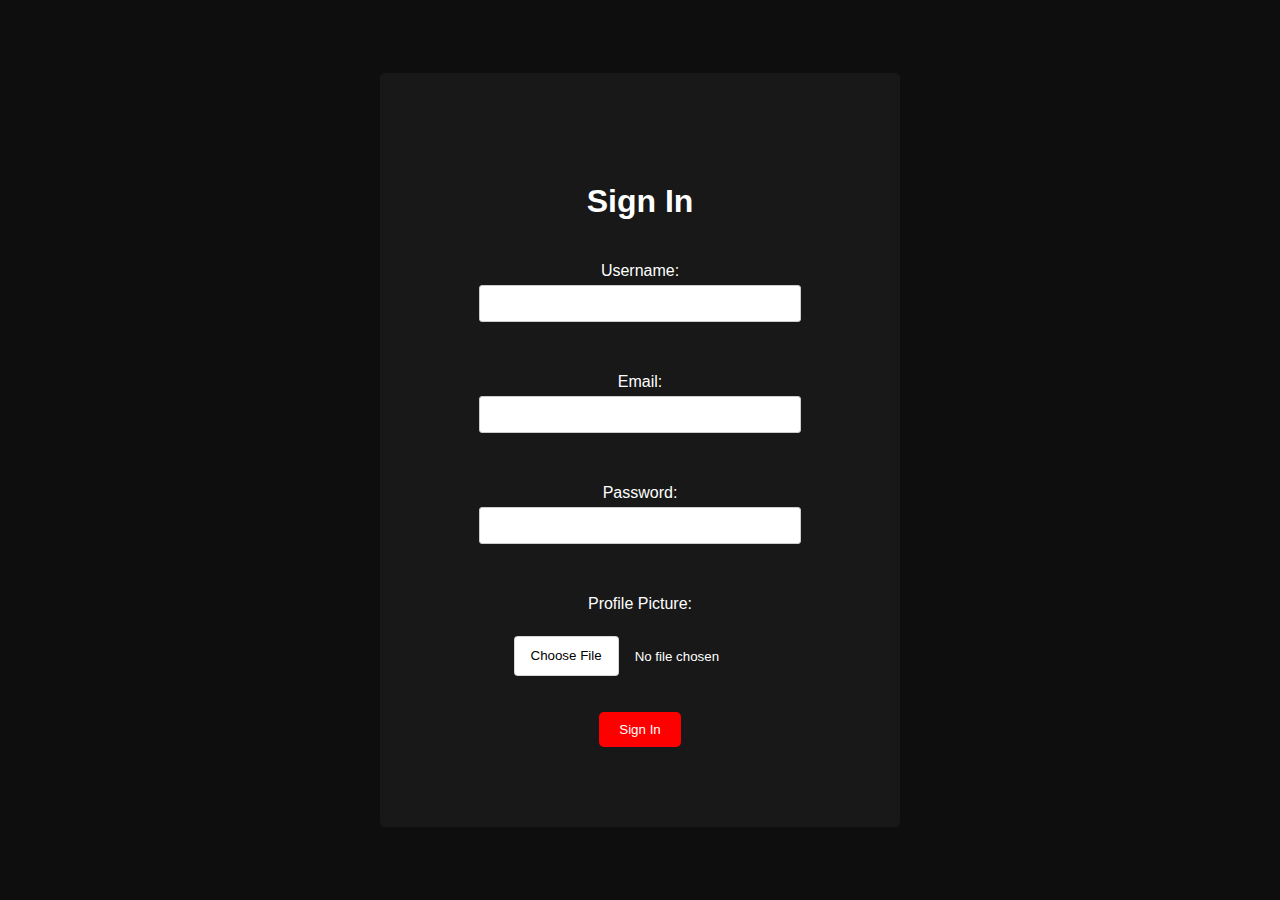
<file: signup.html>
<!DOCTYPE html>
<html lang="en">
<head>
  <meta charset="UTF-8">
  <meta name="viewport" content="width=device-width, initial-scale=1.0">
  <title>Sign In</title>
</head>
<style>
  body {
  background-color: #0e0e0e;
  color: #fff; 
  font-family: Arial, sans-serif; 
    display: flex;
    justify-content: center;
    align-items: center;
    min-height: 100vh;
    margin: 0;
}

.container {
    background-color: #181818;
    padding: 60px;
    width: 400px;
    border-radius: 5px;
    text-align: center;
}
h1 {
  color: #ffffff; 
  text-align: center; 
  margin-top: 50px; 
  font-size: xx-large;
}

form {
  display: flex; /* Arrange form elements horizontally */
  flex-direction: column; /* Stack elements vertically */
  align-items: center; /* Center elements horizontally */
  width: 300px; /* Set a fixed width for the form */
  margin: 0 auto; /* Center the form horizontally */
  padding: 20px; /* Add padding for better spacing */
 /* Light grey border */
  border-radius: 5px; /* Add rounded corners */
}

label {
  margin-bottom: 5px; /* Add some space between label and input */
  display: block; /* Make labels on separate lines */
}

input[type="text"],
input[type="email"],
input[type="password"] {
  width: 100%; /* Make input fields full width */
  padding: 10px; /* Add some padding for better input */
  border: 1px solid #ccc; /* Light grey border */
  border-radius: 3px; /* Add slightly rounded corners */
  margin-bottom: 15px; /* Add space between input fields */
}

button[type="submit"] {
  background-color: #ff0000; /* YouTube red background */
  color: #fff; /* White text color */
  padding: 10px 20px; /* Add padding for the button */
  border: none; /* Remove default button border */
  border-radius: 5px; /* Add rounded corners */
  cursor: pointer; /* Indicate clickable element */
  transition: background-color 0.2s ease-in-out; /* Smooth hover effect */
}

button[type="submit"]:hover {
  background-color: #e00000; /* Slightly darker red on hover */
}
input[type="file"]::file-selector-button {
  border-radius: 4px;
  padding: 0 16px;
  height: 40px;
  cursor: pointer;
  background-color: white;
  border: 1px solid rgba(0, 0, 0, 0.16);
  box-shadow: 0px 1px 0px rgba(0, 0, 0, 0.05);
  margin-right: 16px;
  transition: background-color 200ms;
}

/* file upload button hover state */
input[type="file"]::file-selector-button:hover {
  background-color: #f3f4f6;
}

/* file upload button active state */
input[type="file"]::file-selector-button:active {
  background-color: #e5e7eb;
}



</style>
<body>
  <div class="container">
  <h1>Sign In</h1>
  <form action="uploaduser.php" method="post" enctype="multipart/form-data">
    <label for="username">Username:</label>
    <input type="text" id="username" name="username" required><br><br>
    <label for="email">Email:</label>
    <input type="email" id="email" name="email" required><br><br>
    <label for="password">Password:</label>
    <input type="password" id="password" name="password" required><br><br>
    <label for="profilePicture">Profile Picture:</label><br>
    <input type="file" class='inputfile' id="profilePicture" name="profilePicture"><br><br>
    <button type="submit" name="upload">Sign In</button>
  </form>
</div>
</body>
</html>
</file>
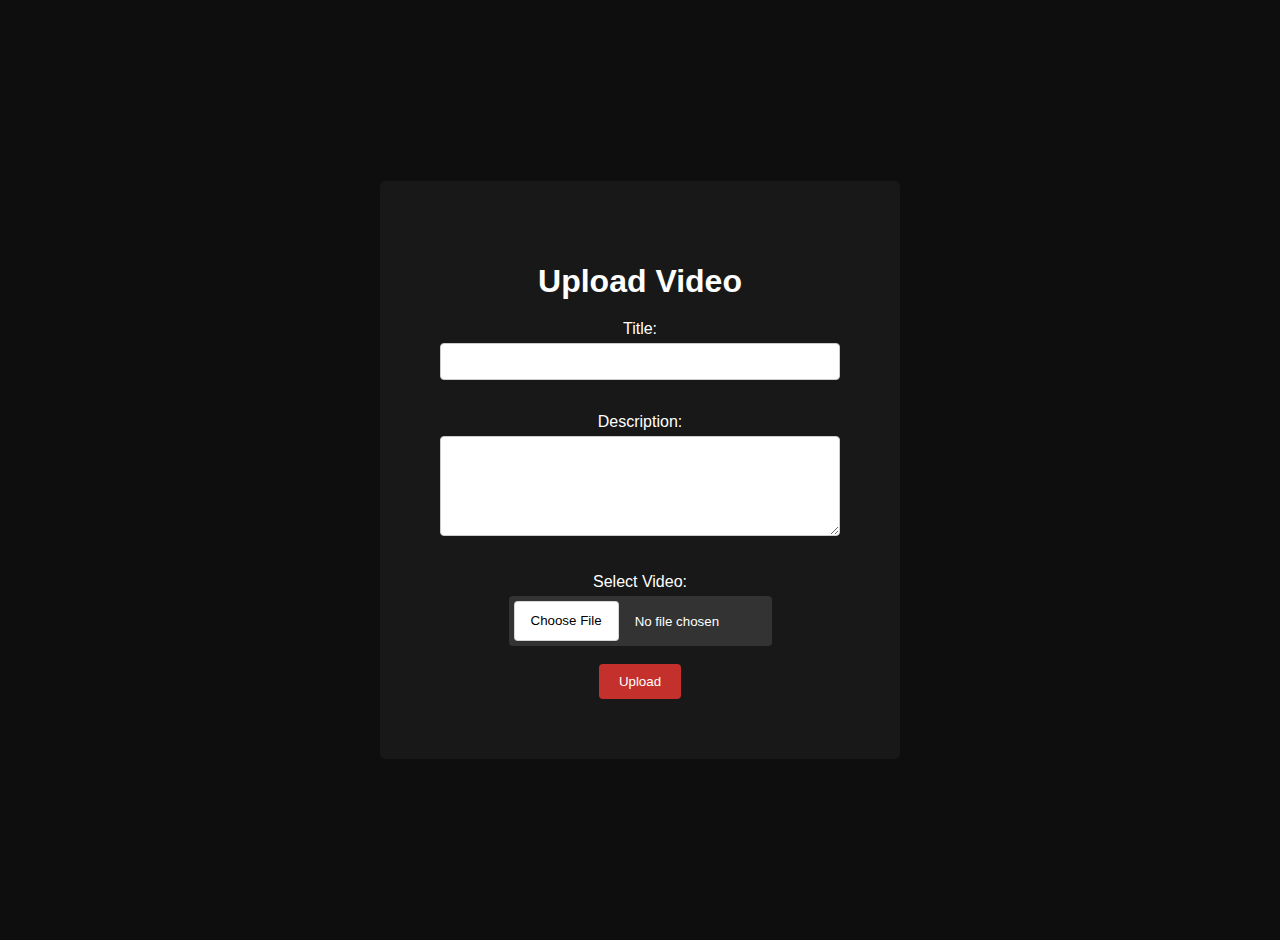
<file: upload.html>
<!DOCTYPE html>
<html lang="en">
<head>
  <meta charset="UTF-8">
  <meta name="viewport" content="width=device-width, initial-scale=1.0">
  <title>Video Upload (Dark Theme)</title>
  <style>
    body {
      background-color:#0e0e0e;
      color: #fff;
      font-family: Arial, sans-serif;
      margin: 0;
      padding: 20px;
      display: flex;
    justify-content: center;
    align-items: center;
    min-height: 100vh;
    margin: 0;
}

.container {
    background-color: #181818;
    padding: 60px;
    width: 400px;
    border-radius: 5px;
    text-align: center;
}
    
    h1 {
      font-size: 2em;
      margin-bottom: 20px;
    }
    label {
      display: block;
      margin-bottom: 5px;
    }
    input[type="text"], textarea {
      width: 100%;
      padding: 10px;
      border: 1px solid #ccc;
      border-radius: 4px;
      box-sizing: border-box;
      margin-bottom: 15px;
    }
    textarea {
      height: 100px;
    }
    input[type="file"] {
      padding: 5px;
      background-color: #333;
      color: #fff;
      border: none;
      border-radius: 4px;
      cursor: pointer;
    }
    button {
      background-color: #c4302b;
      color: #fff;
      padding: 10px 20px;
      border: none;
      border-radius: 4px;
      cursor: pointer;
    }
    button:hover {
      background-color: #b32621;
    }
    input[type="file"]::file-selector-button {
  border-radius: 4px;
  padding: 0 16px;
  height: 40px;
  cursor: pointer;
  background-color: white;
  border: 1px solid rgba(0, 0, 0, 0.16);
  box-shadow: 0px 1px 0px rgba(0, 0, 0, 0.05);
  margin-right: 16px;
  transition: background-color 200ms;
}

/* file upload button hover state */
input[type="file"]::file-selector-button:hover {
  background-color: #f3f4f6;
}

/* file upload button active state */
input[type="file"]::file-selector-button:active {
  background-color: #e5e7eb;
}

  </style>
</head>
<body>
    <div class="container">
  <h1>Upload Video</h1>
  <form action="upload.php" method="post" enctype="multipart/form-data">
    <label for="title">Title:</label>
    <input type="text" name="title" id="title" required><br><br>
    <label for="description">Description:</label>
    <textarea name="description" id="description" rows="5" cols="30" required></textarea><br><br>
    <label for="video">Select Video:</label>
    <input type="file" name="video" id="video" accept="video/*" required><br><br>
    <button type="submit">Upload</button>
  </form>
</div>
</body>
</html>
</file>
